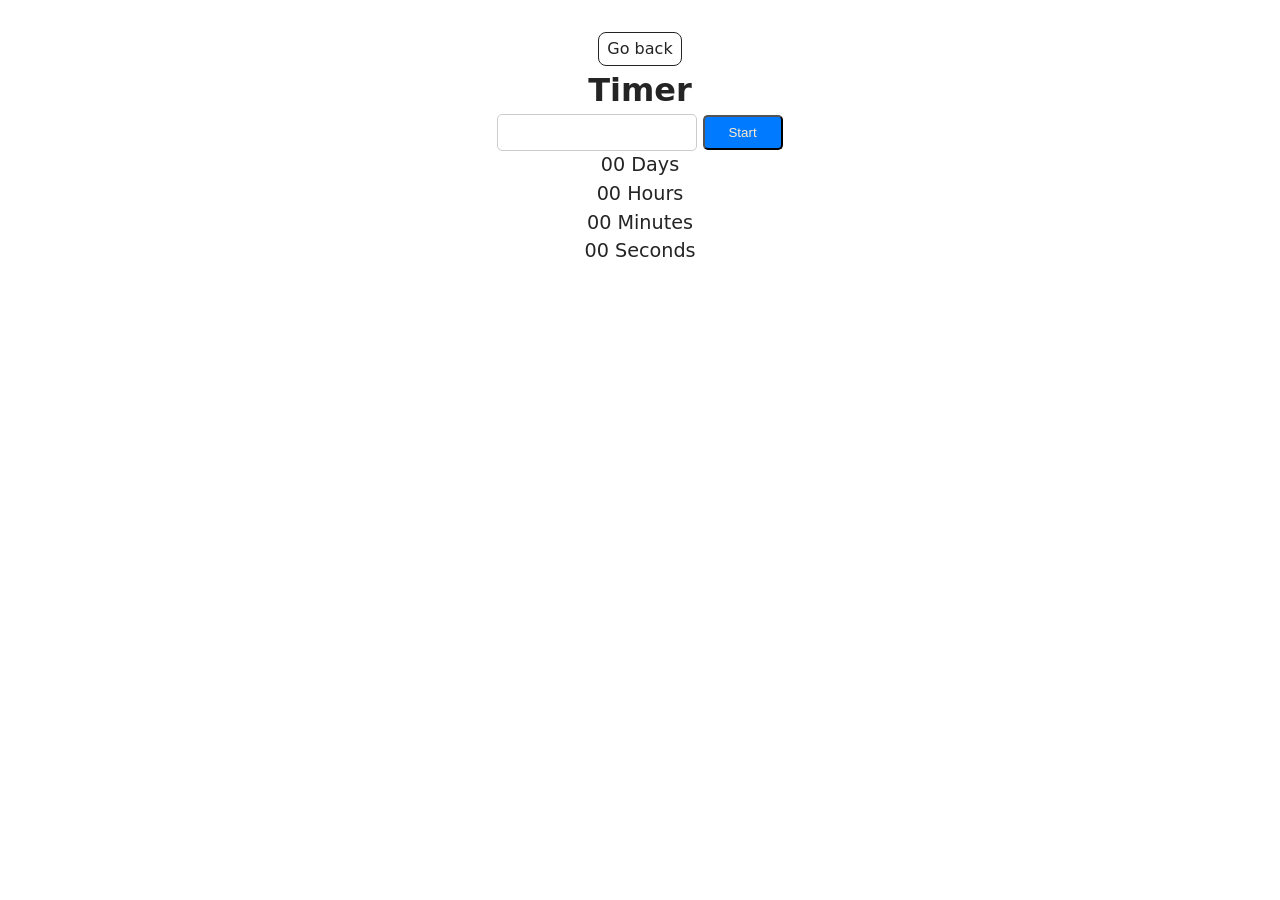
<file: src/1-timer.html>
<!DOCTYPE html>
<html lang="en">
  <head>
    <meta charset="UTF-8" />
    <meta http-equiv="X-UA-Compatible" content="IE=edge" />
    <meta name="viewport" content="width=device-width, initial-scale=1.0" />
    <title>Gallery</title>
    <link rel="stylesheet" href="./css/styles.css" />
  </head>
  <body>

    <main>
      <div class="container">
        <a class="back-link" href="./index.html">Go back</a>
        <h1 class="main-title">
          Timer
        </h1> 
        <input type="text" id="datetime-picker" />
<button type="button" data-start>Start</button>

<div class="timer">
  <div class="field">
    <span class="value" data-days>00</span>
    <span class="label">Days</span>
  </div>
  <div class="field">
    <span class="value" data-hours>00</span>
    <span class="label">Hours</span> 
  </div>
  <div class="field">
    <span class="value" data-minutes>00</span>
    <span class="label">Minutes</span>
  </div>
  <div class="field">
    <span class="value" data-seconds>00</span>
    <span class="label">Seconds</span>
  </div>
</div>

      </div>
    </main>
    <script type="module" src="./js/1-timer.js"></script>
  </body>
</html>
</file>
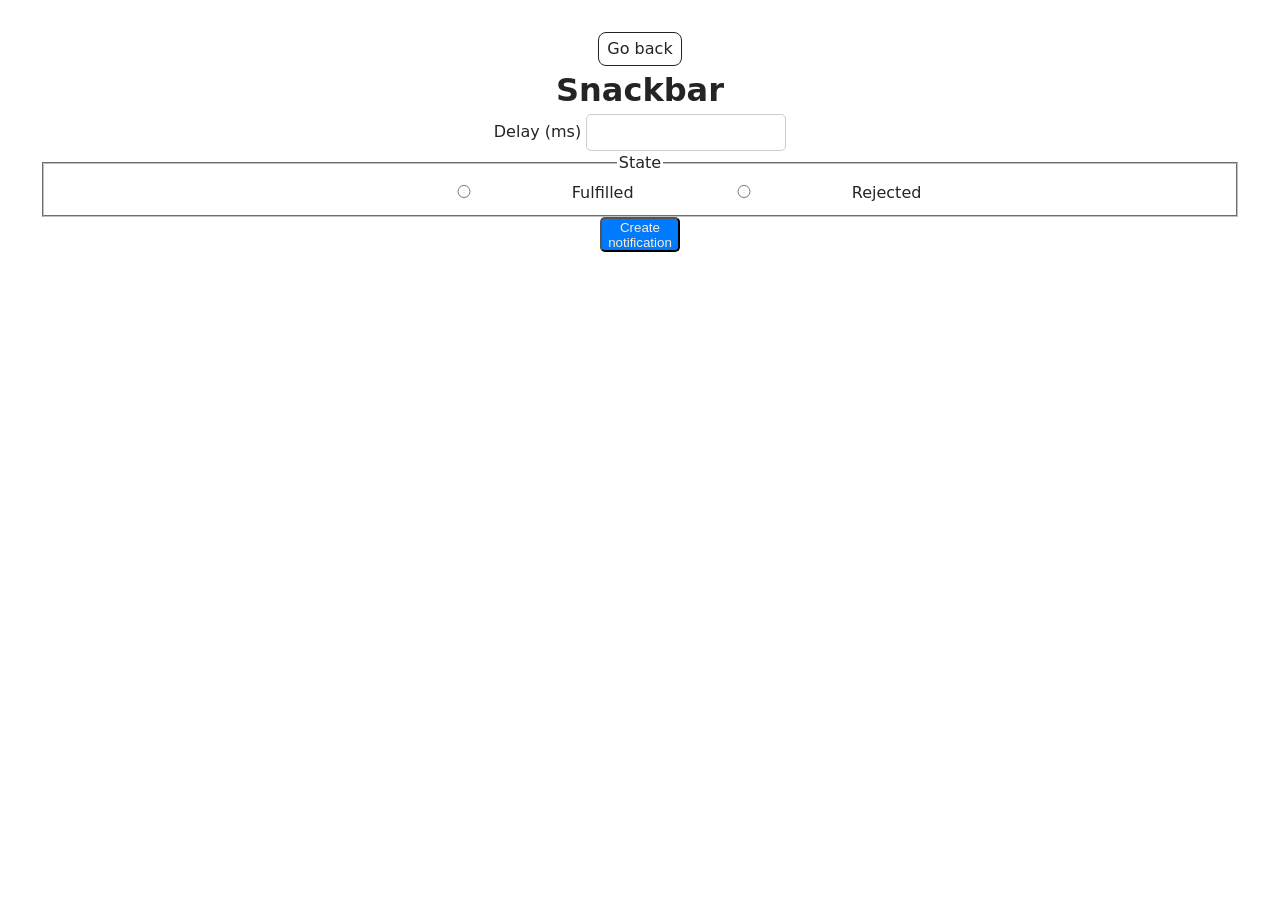
<file: src/2-snackbar.html>
<!DOCTYPE html>
<html lang="en">
  <head>
    <meta charset="UTF-8" />
    <meta http-equiv="X-UA-Compatible" content="IE=edge" />
    <meta name="viewport" content="width=device-width, initial-scale=1.0" />
    <title>Form</title>
    <link rel="stylesheet" href="./css/styles.css" />
  </head>
  <body>

    <main>
      <div class="container">
        <a class="back-link" href="./index.html">Go back</a>
        <h1 class="main-title">
          Snackbar
        </h1>
        <form class="form">
  <label>
    Delay (ms)
    <input type="number" name="delay" required />
  </label>

  <fieldset>
    <legend>State</legend>
    <label>
      <input type="radio" name="state" value="fulfilled" required />
      Fulfilled
    </label>
    <label>
      <input type="radio" name="state" value="rejected" required />
      Rejected
    </label>
  </fieldset>

  <button type="submit">Create notification</button>
</form>

      </div>
    </main>

    <script type="module" src="./js/2-snackbar.js"></script>
  </body>
</html>
</file>
<file: src/css/styles.css>
/**
  |============================
  | include css partials with
  | default @import url()
  |============================
*/
/* Common styles */
@import url('./reset.css');
@import url('./base.css');
@import url('./container.css');
@import url('./animations.css');

/* Sections style */
@import url('./header.css');
@import url('./vite-promo.css');
@import url('./badges.css');
@import url('./back-link.css');
@import url('./footer.css');
.container {
  margin: 0, auto;
  align-items: center;
  align-self: center;
}
ul {
    list-style-type: none;
    margin-top: 0;
	margin-bottom: 0;
	padding-left: 0;
}
input {
  padding: 10px 15px;      
  border: 1px solid #ccc;  
  border-radius: 5px;      
  width: 200px;             
  box-sizing: border-box; 
}
button {
  width: 80px;
  height: 35px;
  border-radius: 5px;
  background-color: #007bff;
  color: blanchedalmond;
}
.timer {
  font-size: larger;
}
</file>
